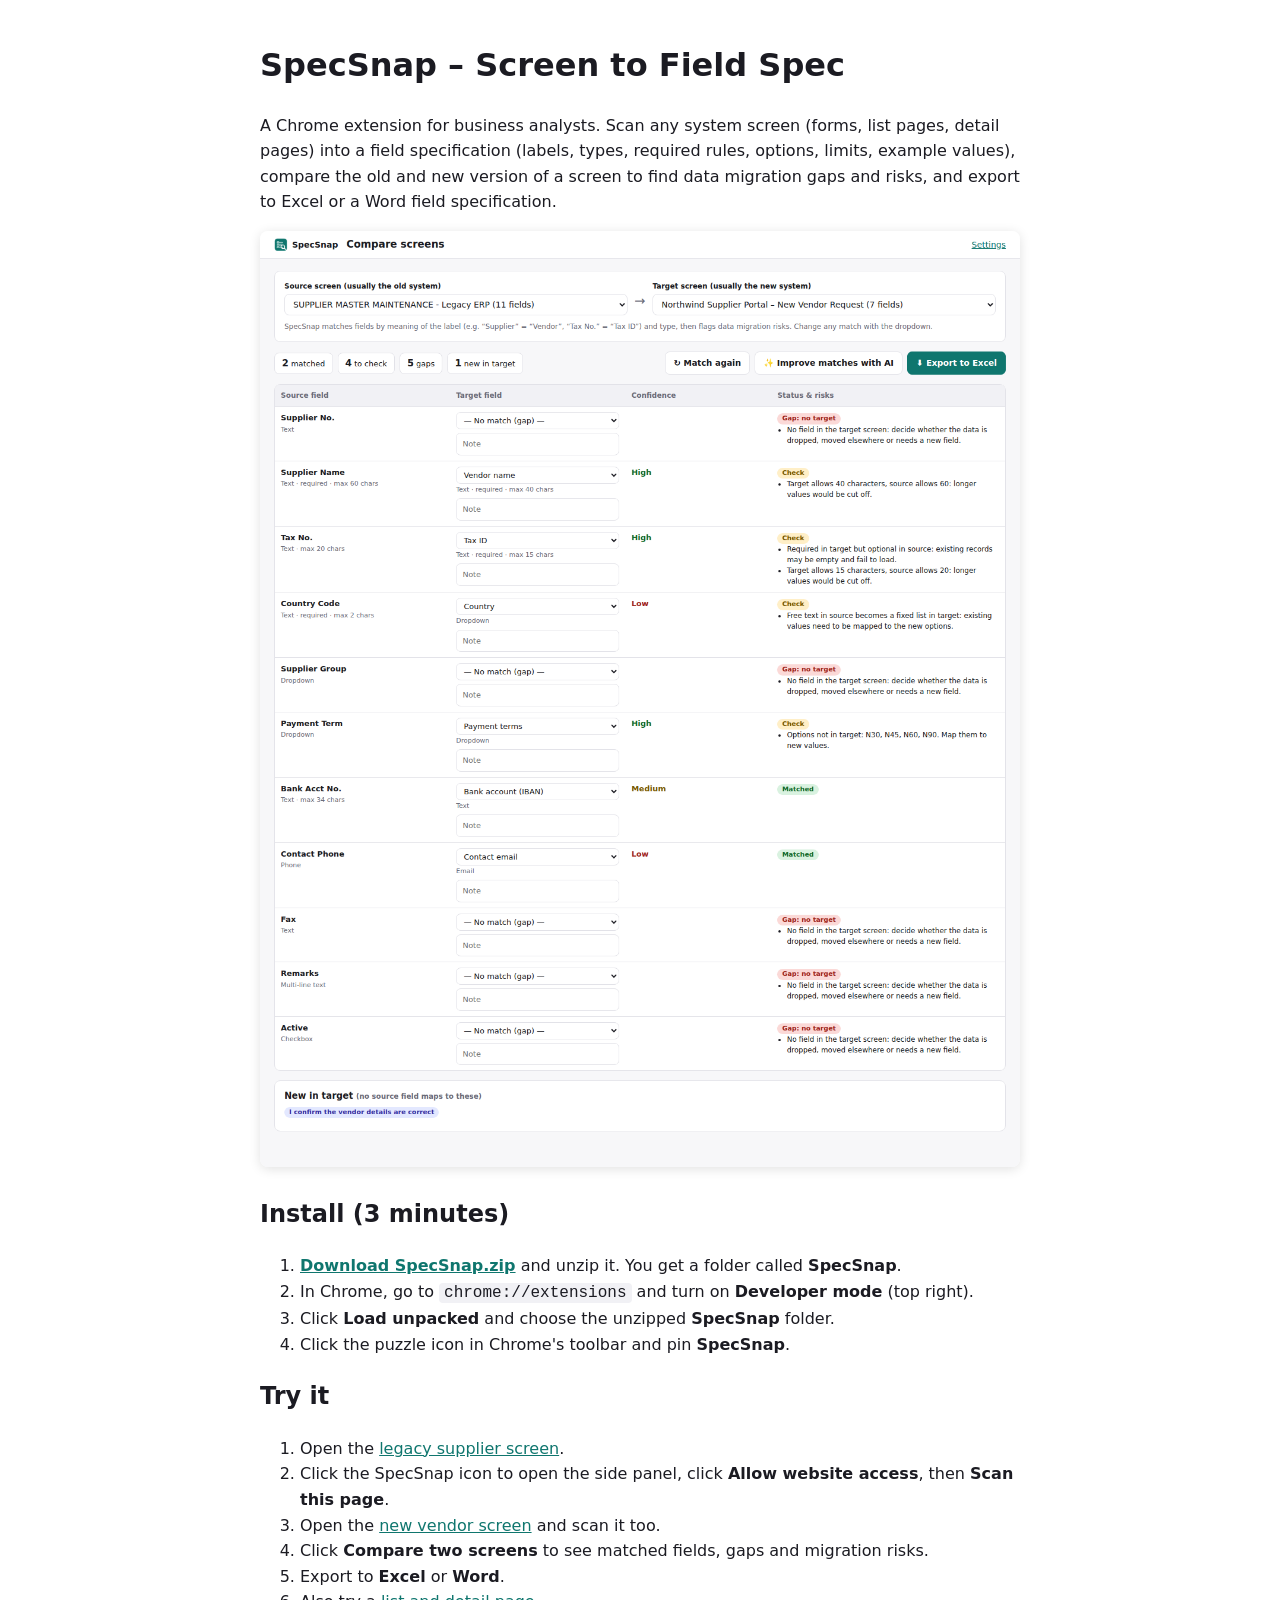
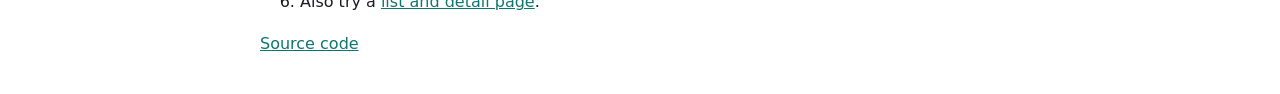
<file: docs/index.html>
<!doctype html>
<html lang="en"><head><meta charset="utf-8"><meta name="viewport" content="width=device-width, initial-scale=1">
<title>SpecSnap</title>
<style>body{max-width:760px;margin:40px auto;padding:0 20px;font:16px/1.6 system-ui,-apple-system,"Segoe UI",sans-serif;color:#1b1b22}a{color:#0f766e}img{max-width:100%;border-radius:8px;box-shadow:0 2px 12px rgba(0,0,0,.12)}code{background:#f1f1f5;padding:1px 5px;border-radius:4px}</style>
</head><body>
<h1>SpecSnap – Screen to Field Spec</h1>
<p>A Chrome extension for business analysts. Scan any system screen (forms, list pages, detail pages) into a field specification (labels, types, required rules, options, limits, example values), compare the old and new version of a screen to find data migration gaps and risks, and export to Excel or a Word field specification.</p>
<img src="screenshot.png" alt="SpecSnap comparing a legacy screen with its replacement">
<h2>Install (3 minutes)</h2>
<ol>
<li><a href="SpecSnap.zip"><b>Download SpecSnap.zip</b></a> and unzip it. You get a folder called <b>SpecSnap</b>.</li>
<li>In Chrome, go to <code>chrome://extensions</code> and turn on <b>Developer mode</b> (top right).</li>
<li>Click <b>Load unpacked</b> and choose the unzipped <b>SpecSnap</b> folder.</li>
<li>Click the puzzle icon in Chrome's toolbar and pin <b>SpecSnap</b>.</li>
</ol>
<h2>Try it</h2>
<ol>
<li>Open the <a href="demo/legacy-supplier.html">legacy supplier screen</a>.</li>
<li>Click the SpecSnap icon to open the side panel, click <b>Allow website access</b>, then <b>Scan this page</b>.</li>
<li>Open the <a href="demo/new-vendor-portal.html">new vendor screen</a> and scan it too.</li>
<li>Click <b>Compare two screens</b> to see matched fields, gaps and migration risks.</li>
<li>Export to <b>Excel</b> or <b>Word</b>.</li>
<li>Also try a <a href="demo/vendor-list.html">list and detail page</a>.</li>
</ol>
<p><a href="https://github.com/xfeng25/specsnap">Source code</a></p>
</body></html>
</file>
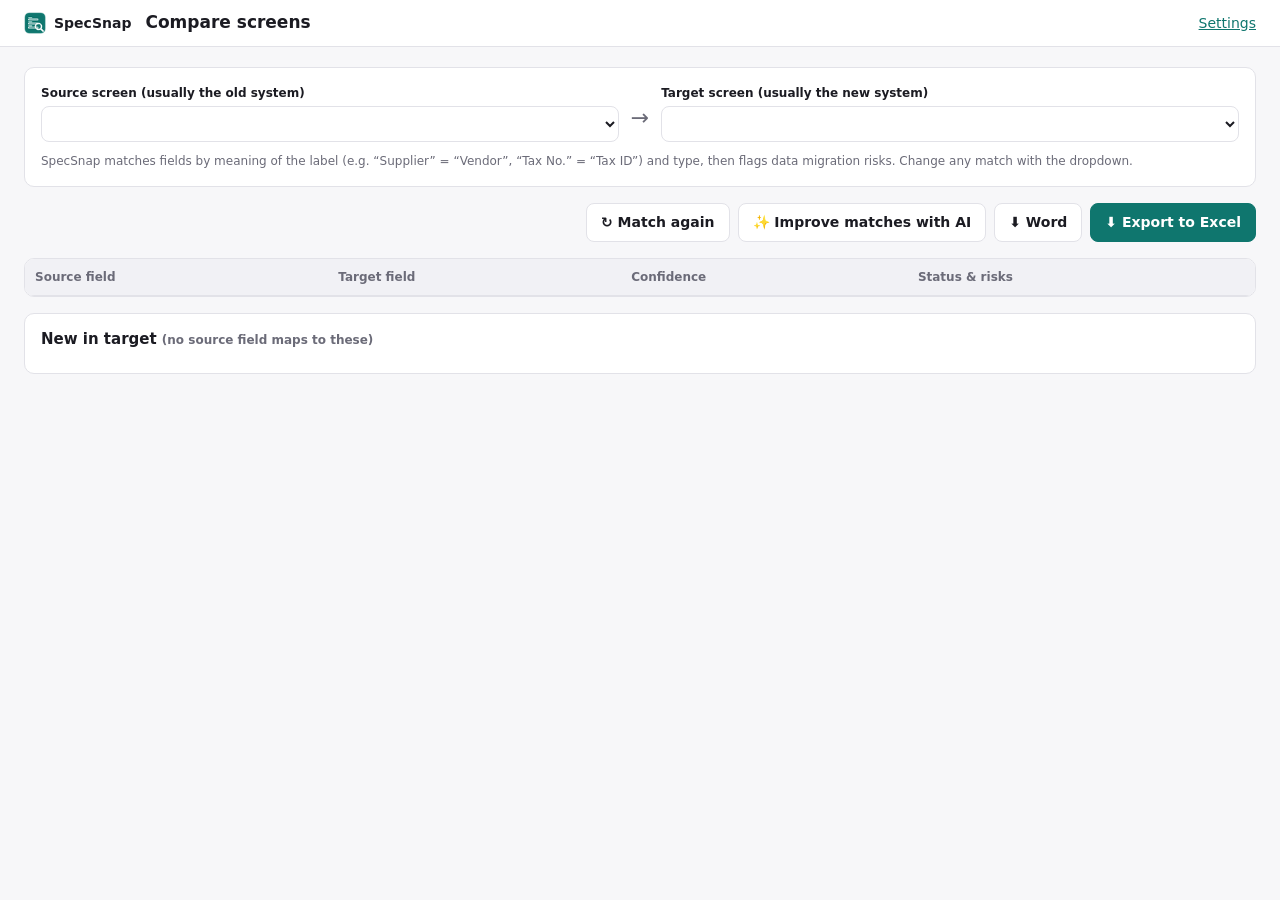
<file: extension/compare.html>
<!doctype html>
<html lang="en">
<head>
  <meta charset="utf-8">
  <meta name="viewport" content="width=device-width, initial-scale=1">
  <title>Compare screens · SpecSnap</title>
  <link rel="stylesheet" href="styles.css">
  <style>
    header.top { display: flex; align-items: center; justify-content: space-between; gap: 12px; padding: 12px 24px; background: var(--surface); border-bottom: 1px solid var(--border); position: sticky; top: 0; z-index: 10; }
    header.top .left { display: flex; align-items: center; gap: 14px; }
    header.top h1 { font-size: 17px; }
    main { max-width: 1300px; margin: 0 auto; padding: 20px 24px 60px; display: flex; flex-direction: column; gap: 16px; }
    .pick { display: grid; grid-template-columns: 1fr auto 1fr; gap: 12px; align-items: end; }
    .pick .arrow { font-size: 22px; color: var(--muted); padding-bottom: 8px; }
    .pick label.field { margin: 0; }
    .bar { display: flex; flex-wrap: wrap; gap: 8px; align-items: center; justify-content: space-between; }
    .bar .btns { display: flex; gap: 8px; flex-wrap: wrap; }
    .stats { display: flex; gap: 8px; flex-wrap: wrap; }
    .stat { background: var(--surface); border: 1px solid var(--border); border-radius: 8px; padding: 5px 12px; font-size: 13px; }
    .stat b { font-size: 16px; margin-right: 4px; }
    .table-wrap { overflow-x: auto; background: var(--surface); border: 1px solid var(--border); border-radius: var(--radius); }
    table { width: 100%; border-collapse: collapse; font-size: 13px; min-width: 980px; }
    th, td { text-align: left; padding: 9px 10px; border-bottom: 1px solid var(--border); vertical-align: top; }
    th { font-size: 12px; color: var(--muted); background: var(--surface-2); font-weight: 600; }
    tr:last-child td { border-bottom: 0; }
    td.src { width: 24%; } td.tgt { width: 24%; } td.conf { width: 90px; } td.risk { width: 32%; }
    .fl { font-weight: 600; } .fm { font-size: 11px; color: var(--muted); margin-top: 2px; }
    td select { font-size: 13px; padding: 5px 8px; }
    td input { font-size: 12px; padding: 5px 8px; margin-top: 6px; }
    .status { display: inline-block; font-size: 11px; font-weight: 700; padding: 1px 8px; border-radius: 999px; }
    .ok { background: #d9f2e0; color: #146c2e; } .check { background: #ffefc7; color: #7a5a00; } .gap { background: #fbd9d7; color: #a1261b; } .new { background: #e3e8ff; color: #3730a3; }
    .conf-High { color: #146c2e; font-weight: 700; } .conf-Medium { color: #7a5a00; font-weight: 700; } .conf-Low { color: #a1261b; font-weight: 700; }
    ul.risks { margin: 0; padding-left: 16px; font-size: 12px; }
    .src-ai { font-size: 11px; color: var(--primary); }
    .empty { padding: 40px; text-align: center; color: var(--muted); }
  </style>
</head>
<body>
  <header class="top">
    <div class="left"><div class="brand"><img src="icons/icon32.png" alt="">SpecSnap</div><h1>Compare screens</h1></div>
    <a href="options.html" target="_blank">Settings</a>
  </header>
  <main>
    <section class="card">
      <div class="pick">
        <label class="field"><span>Source screen (usually the old system)</span><select id="src"></select></label>
        <div class="arrow">→</div>
        <label class="field"><span>Target screen (usually the new system)</span><select id="tgt"></select></label>
      </div>
      <p class="muted small" style="margin:10px 0 0">SpecSnap matches fields by meaning of the label (e.g. “Supplier” = “Vendor”, “Tax No.” = “Tax ID”) and type, then flags data migration risks. Change any match with the dropdown.</p>
    </section>
    <div class="bar">
      <div class="stats" id="stats"></div>
      <div class="btns">
        <button id="rematch">↻ Match again</button>
        <button id="ai">✨ Improve matches with AI</button>
        <button id="export-word">⬇ Word</button>
        <button class="primary" id="export">⬇ Export to Excel</button>
      </div>
    </div>
    <div id="ai-error" class="callout error hidden"></div>
    <div class="table-wrap">
      <table>
        <thead><tr><th>Source field</th><th>Target field</th><th>Confidence</th><th>Status &amp; risks</th></tr></thead>
        <tbody id="rows"></tbody>
      </table>
    </div>
    <section class="card" id="new-card">
      <h2 style="margin-bottom:8px">New in target <span class="muted small">(no source field maps to these)</span></h2>
      <div id="new-list" class="small"></div>
    </section>
  </main>
  <script src="lib/exceljs.min.js"></script>
  <script src="lib/docx.iife.js"></script>
  <script type="module" src="compare.js"></script>
</body>
</html>
</file>
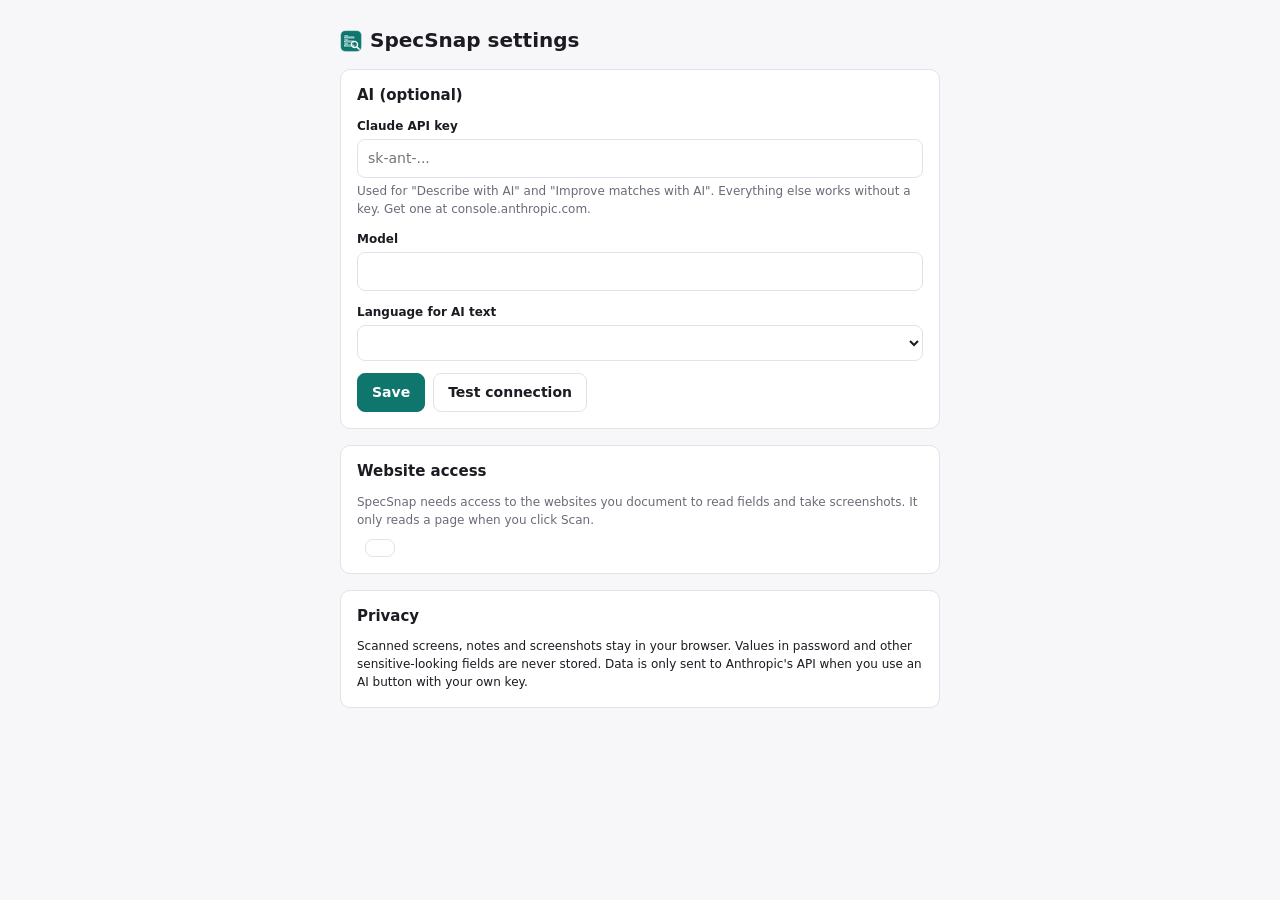
<file: extension/options.html>
<!doctype html>
<html lang="en">
<head>
  <meta charset="utf-8">
  <meta name="viewport" content="width=device-width, initial-scale=1">
  <title>Settings · SpecSnap</title>
  <link rel="stylesheet" href="styles.css">
  <style>
    main { max-width: 640px; margin: 0 auto; padding: 28px 20px 60px; display: flex; flex-direction: column; gap: 16px; }
    .card h2 { margin-bottom: 12px; }
    .row { display: flex; gap: 8px; align-items: center; flex-wrap: wrap; }
    #test-result { font-size: 13px; }
  </style>
</head>
<body>
  <main>
    <div class="brand"><img src="icons/icon32.png" alt=""><h1>SpecSnap settings</h1></div>
    <section class="card">
      <h2>AI (optional)</h2>
      <label class="field"><span>Claude API key</span><input type="password" id="apiKey" placeholder="sk-ant-..." autocomplete="off">
        <small>Used for "Describe with AI" and "Improve matches with AI". Everything else works without a key. Get one at console.anthropic.com.</small></label>
      <label class="field"><span>Model</span><input type="text" id="model"></label>
      <label class="field"><span>Language for AI text</span><select id="language"></select></label>
      <div class="row"><button class="primary" id="save">Save</button><button id="test">Test connection</button><span id="test-result"></span></div>
    </section>
    <section class="card">
      <h2>Website access</h2>
      <p class="muted small" style="margin:0 0 10px">SpecSnap needs access to the websites you document to read fields and take screenshots. It only reads a page when you click Scan.</p>
      <div class="row"><span id="access-state"></span><button id="access-btn"></button></div>
    </section>
    <section class="card">
      <h2>Privacy</h2>
      <p class="small" style="margin:0">Scanned screens, notes and screenshots stay in your browser. Values in password and other sensitive-looking fields are never stored. Data is only sent to Anthropic's API when you use an AI button with your own key.</p>
    </section>
  </main>
  <script type="module" src="options.js"></script>
</body>
</html>
</file>
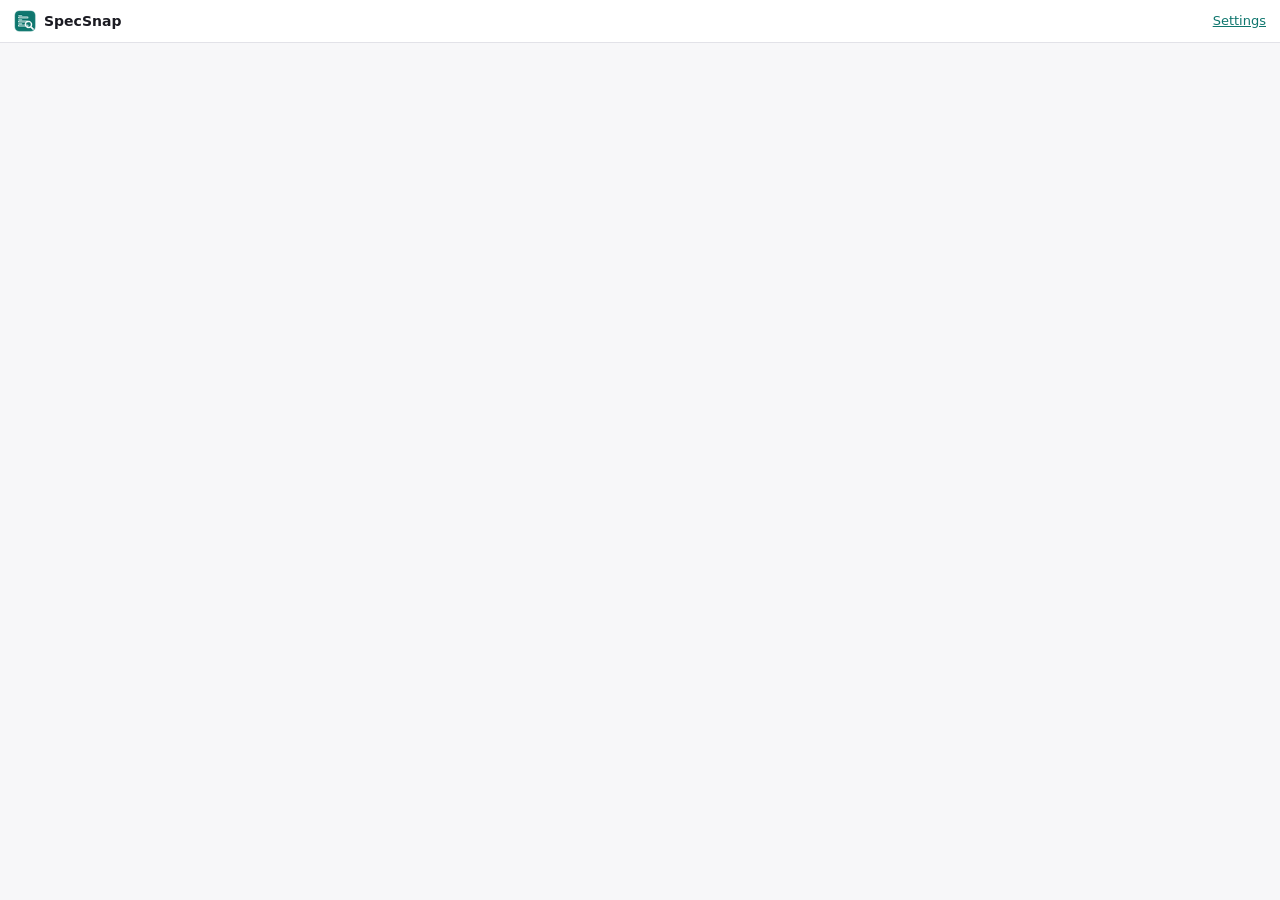
<file: extension/sidepanel.html>
<!doctype html>
<html lang="en">
<head>
  <meta charset="utf-8">
  <meta name="viewport" content="width=device-width, initial-scale=1">
  <title>SpecSnap</title>
  <link rel="stylesheet" href="styles.css">
  <link rel="stylesheet" href="sidepanel.css">
</head>
<body>
  <header class="sp-head">
    <div class="brand"><img src="icons/icon32.png" alt="">SpecSnap</div>
    <nav><a href="#" id="nav-settings">Settings</a></nav>
  </header>
  <div id="access" class="access hidden"></div>
  <main id="app"></main>
  <script src="lib/exceljs.min.js"></script>
  <script src="lib/docx.iife.js"></script>
  <script type="module" src="sidepanel.js"></script>
</body>
</html>
</file>
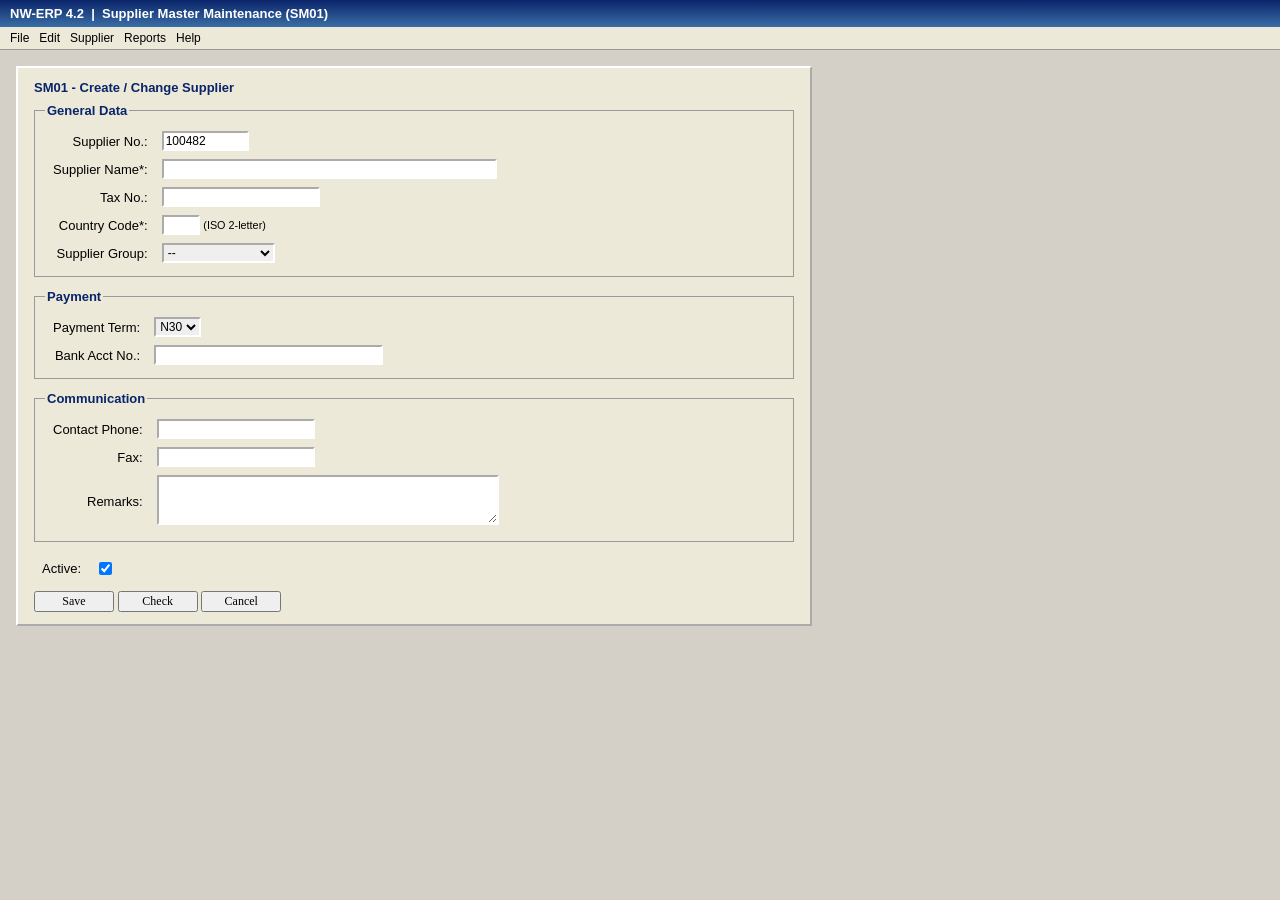
<file: docs/demo/legacy-supplier.html>
<!doctype html>
<html lang="en">
<head>
<meta charset="utf-8">
<title>SUPPLIER MASTER MAINTENANCE - Legacy ERP</title>
<!-- A fictional legacy system screen for trying SpecSnap. -->
<style>
  body { font: 13px Tahoma, Verdana, sans-serif; background: #d4d0c8; margin: 0; }
  .bar { background: linear-gradient(#0a246a, #3a6ea5); color: #fff; padding: 6px 10px; font-weight: bold; }
  .menu { background: #ece9d8; border-bottom: 1px solid #999; padding: 4px 10px; font-size: 12px; }
  .panel { margin: 16px; background: #ece9d8; border: 2px outset #fff; padding: 12px 16px; max-width: 760px; }
  h3 { margin: 0 0 8px; font-size: 13px; color: #0a246a; }
  fieldset { border: 1px solid #999; margin: 0 0 12px; padding: 8px 10px; }
  legend { font-weight: bold; color: #0a246a; }
  td { padding: 3px 6px; }
  td.l { text-align: right; white-space: nowrap; }
  input, select, textarea { font: 12px Tahoma, sans-serif; border: 2px inset #fff; }
  .btns { margin-top: 8px; }
  .btns button { font: 12px Tahoma; min-width: 80px; }
</style>
</head>
<body>
  <div class="bar">NW-ERP 4.2 &nbsp;|&nbsp; Supplier Master Maintenance (SM01)</div>
  <div class="menu">File &nbsp; Edit &nbsp; Supplier &nbsp; Reports &nbsp; Help</div>
  <div class="panel">
    <h3>SM01 - Create / Change Supplier</h3>
    <form>
      <fieldset>
        <legend>General Data</legend>
        <table>
          <tr><td class="l">Supplier No.:</td><td><input name="SUPP_NO" size="10" value="100482" readonly></td></tr>
          <tr><td class="l">Supplier Name*:</td><td><input name="SUPP_NAME1" size="45" maxlength="60" required></td></tr>
          <tr><td class="l">Tax No.:</td><td><input name="TAX_NO" size="20" maxlength="20"></td></tr>
          <tr><td class="l">Country Code*:</td><td><input name="LAND1" size="3" maxlength="2"> <small>(ISO 2-letter)</small></td></tr>
          <tr><td class="l">Supplier Group:</td><td><select name="KTOKK"><option value="">--</option><option>DOM - Domestic</option><option>FOR - Foreign</option><option>ONE - One-time</option></select></td></tr>
        </table>
      </fieldset>
      <fieldset>
        <legend>Payment</legend>
        <table>
          <tr><td class="l">Payment Term:</td><td><select name="ZTERM"><option>N30</option><option>N45</option><option>N60</option><option>N90</option></select></td></tr>
          <tr><td class="l">Bank Acct No.:</td><td><input name="BANKN" size="30" maxlength="34"></td></tr>
        </table>
      </fieldset>
      <fieldset>
        <legend>Communication</legend>
        <table>
          <tr><td class="l">Contact Phone:</td><td><input name="TELF1" type="tel" size="20"></td></tr>
          <tr><td class="l">Fax:</td><td><input name="TELFX" size="20"></td></tr>
          <tr><td class="l">Remarks:</td><td><textarea name="REMARK" rows="3" cols="45"></textarea></td></tr>
        </table>
      </fieldset>
      <table><tr><td class="l">Active:</td><td><input type="checkbox" name="ACTIVE" checked></td></tr></table>
      <div class="btns"><button type="button">Save</button> <button type="button">Check</button> <button type="button">Cancel</button></div>
    </form>
  </div>
</body>
</html>
</file>
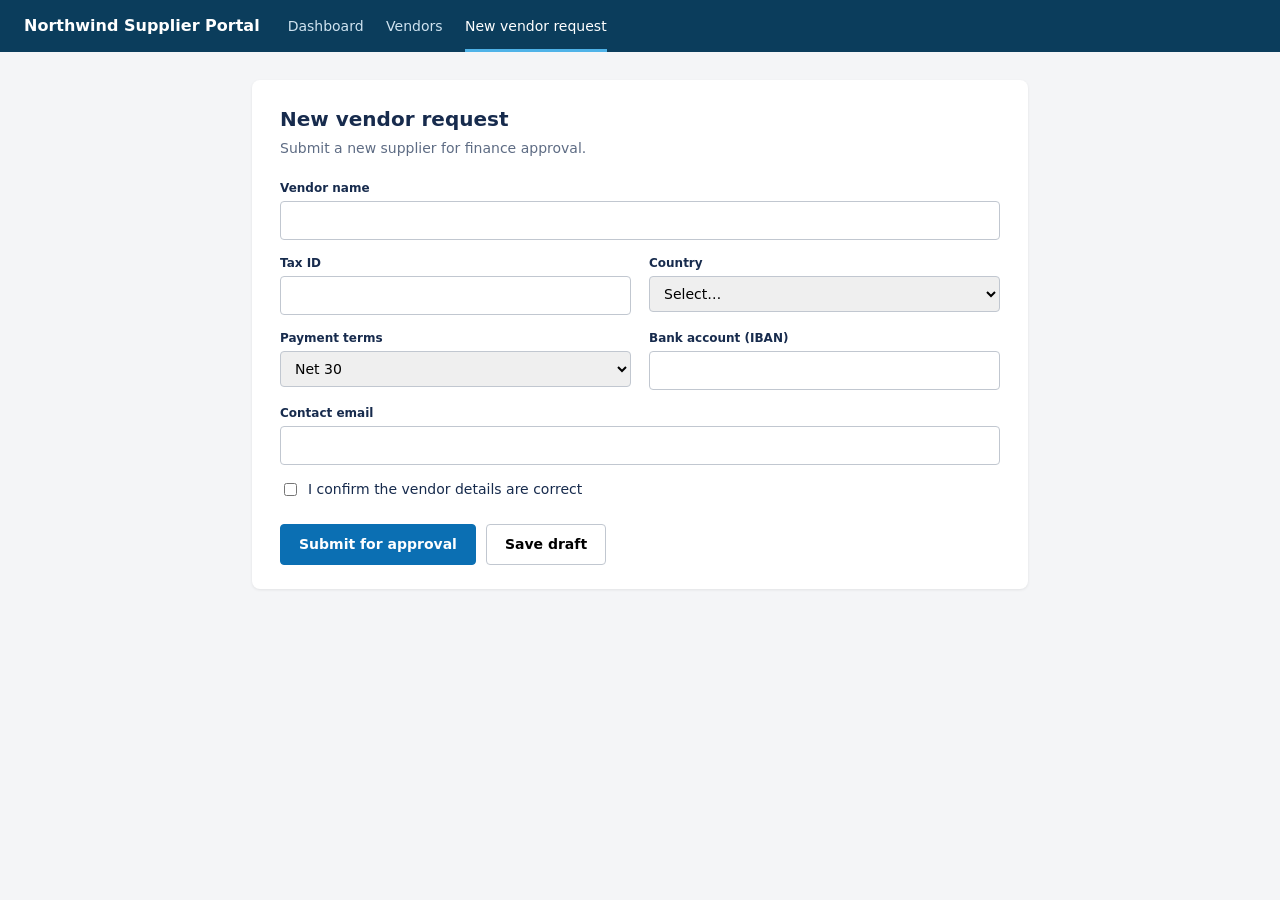
<file: docs/demo/new-vendor-portal.html>
<!doctype html>
<html lang="en">
<head>
  <meta charset="utf-8">
  <meta name="viewport" content="width=device-width, initial-scale=1">
  <title>Northwind Supplier Portal – New Vendor Request</title>
  <!-- A deliberately buggy demo app for trying ClearBug. Fictional company. -->
  <style>
    body { margin: 0; font: 14px/1.5 system-ui, sans-serif; background: #f4f5f7; color: #172b4d; }
    header { background: #0b3d5c; color: #fff; padding: 0 24px; display: flex; align-items: center; gap: 28px; height: 52px; }
    header b { font-size: 16px; }
    nav a { color: #cfe3f0; text-decoration: none; margin-right: 18px; padding: 15px 0; }
    nav a.active { color: #fff; border-bottom: 3px solid #4fb3e8; }
    main { max-width: 720px; margin: 28px auto; background: #fff; border-radius: 8px; padding: 24px 28px; box-shadow: 0 1px 3px rgba(0,0,0,.08); }
    h1 { font-size: 20px; margin: 0 0 4px; }
    p.sub { color: #5e6c84; margin: 0 0 20px; }
    .grid { display: grid; grid-template-columns: 1fr 1fr; gap: 14px 18px; }
    label { font-size: 12px; font-weight: 600; display: block; margin-bottom: 4px; }
    input, select { width: 100%; box-sizing: border-box; padding: 8px 10px; border: 1px solid #c1c7d0; border-radius: 4px; font: inherit; }
    .full { grid-column: 1 / -1; }
    .check { display: flex; gap: 8px; align-items: center; font-weight: 400; font-size: 14px; }
    .check input { width: auto; }
    .actions { margin-top: 20px; display: flex; gap: 10px; }
    button { padding: 9px 18px; border-radius: 4px; border: 1px solid #c1c7d0; background: #fff; font: inherit; font-weight: 600; cursor: pointer; }
    button.primary { background: #0b6fb3; color: #fff; border-color: #0b6fb3; }
    .banner { margin-top: 18px; padding: 12px 14px; border-radius: 4px; }
    .banner.err { background: #ffebe6; color: #bf2600; border: 1px solid #ffbdad; }
    .banner.ok { background: #e3fcef; color: #006644; }
    .view { display: none; } .view.on { display: block; }
    table { width: 100%; border-collapse: collapse; } td, th { text-align: left; padding: 8px; border-bottom: 1px solid #eee; }
  </style>
</head>
<body>
  <header>
    <b>Northwind Supplier Portal</b>
    <nav>
      <a href="#" data-view="dashboard">Dashboard</a>
      <a href="#" data-view="vendors">Vendors</a>
      <a href="#" data-view="new" class="active">New vendor request</a>
    </nav>
  </header>

  <main>
    <section class="view" id="view-dashboard">
      <h1>Dashboard</h1>
      <p class="sub">3 requests waiting for your approval.</p>
    </section>

    <section class="view" id="view-vendors">
      <h1>Vendors</h1>
      <table><tr><th>Vendor</th><th>Country</th><th>Status</th></tr>
        <tr><td>Harbor Freight Co.</td><td>United States</td><td>Active</td></tr>
        <tr><td>Kyoto Paper Works</td><td>Japan</td><td>Pending</td></tr>
      </table>
    </section>

    <section class="view on" id="view-new">
      <h1>New vendor request</h1>
      <p class="sub">Submit a new supplier for finance approval.</p>
      <form id="vendor-form">
        <div class="grid">
          <div class="full"><label for="vendor_name">Vendor name</label><input id="vendor_name" name="vendor_name" maxlength="40" required></div>
          <div><label for="tax_id">Tax ID</label><input id="tax_id" name="tax_id" maxlength="15" required></div>
          <div><label for="country">Country</label>
            <select id="country" name="country">
              <option value="">Select…</option><option>United States</option><option>Canada</option><option>China</option><option>Japan</option>
            </select></div>
          <div><label for="payment_terms">Payment terms</label>
            <select id="payment_terms" name="payment_terms"><option>Net 30</option><option>Net 45</option><option>Net 60</option></select></div>
          <div><label for="iban">Bank account (IBAN)</label><input id="iban" name="iban"></div>
          <div class="full"><label for="contact_email">Contact email</label><input id="contact_email" name="contact_email" type="email"></div>
          <div class="full"><label class="check"><input type="checkbox" id="confirm" name="confirm"> I confirm the vendor details are correct</label></div>
        </div>
        <div class="actions">
          <button type="submit" class="primary">Submit for approval</button>
          <button type="button" id="save-draft">Save draft</button>
        </div>
      </form>
      <div id="result"></div>
    </section>
  </main>

  <script>
    // Simple single-page navigation (ClearBug records these route changes)
    document.querySelectorAll('nav a').forEach((a) => a.addEventListener('click', (e) => {
      e.preventDefault();
      const v = a.dataset.view;
      document.querySelectorAll('nav a').forEach((x) => x.classList.toggle('active', x === a));
      document.querySelectorAll('.view').forEach((x) => x.classList.toggle('on', x.id === 'view-' + v));
      history.pushState({}, '', '#/' + v);
      document.title = 'Northwind Supplier Portal – ' + a.textContent;
    }));

    // BUG 1: submitting calls an API that fails, and the page crashes on the response
    document.getElementById('vendor-form').addEventListener('submit', async (e) => {
      e.preventDefault();
      const out = document.getElementById('result');
      out.innerHTML = '';
      try {
        const res = await fetch('api/vendors', { method: 'POST', body: new FormData(e.target) });
        const data = await res.json();
        out.innerHTML = '<div class="banner ok">Request ' + data.requestId + ' submitted.</div>';
      } catch (err) {
        console.error('Vendor request failed:', err);
        out.innerHTML = '<div class="banner err"><b>Something went wrong.</b> Please try again later. (Error code NW-5021)</div>';
      }
    });

    // BUG 2: "Save draft" throws a script error and nothing happens on screen
    document.getElementById('save-draft').addEventListener('click', () => {
      const draft = JSON.parse(localStorage.getItem('nw-draft'));
      draft.savedAt = new Date().toISOString();
    });
  </script>
</body>
</html>
</file>
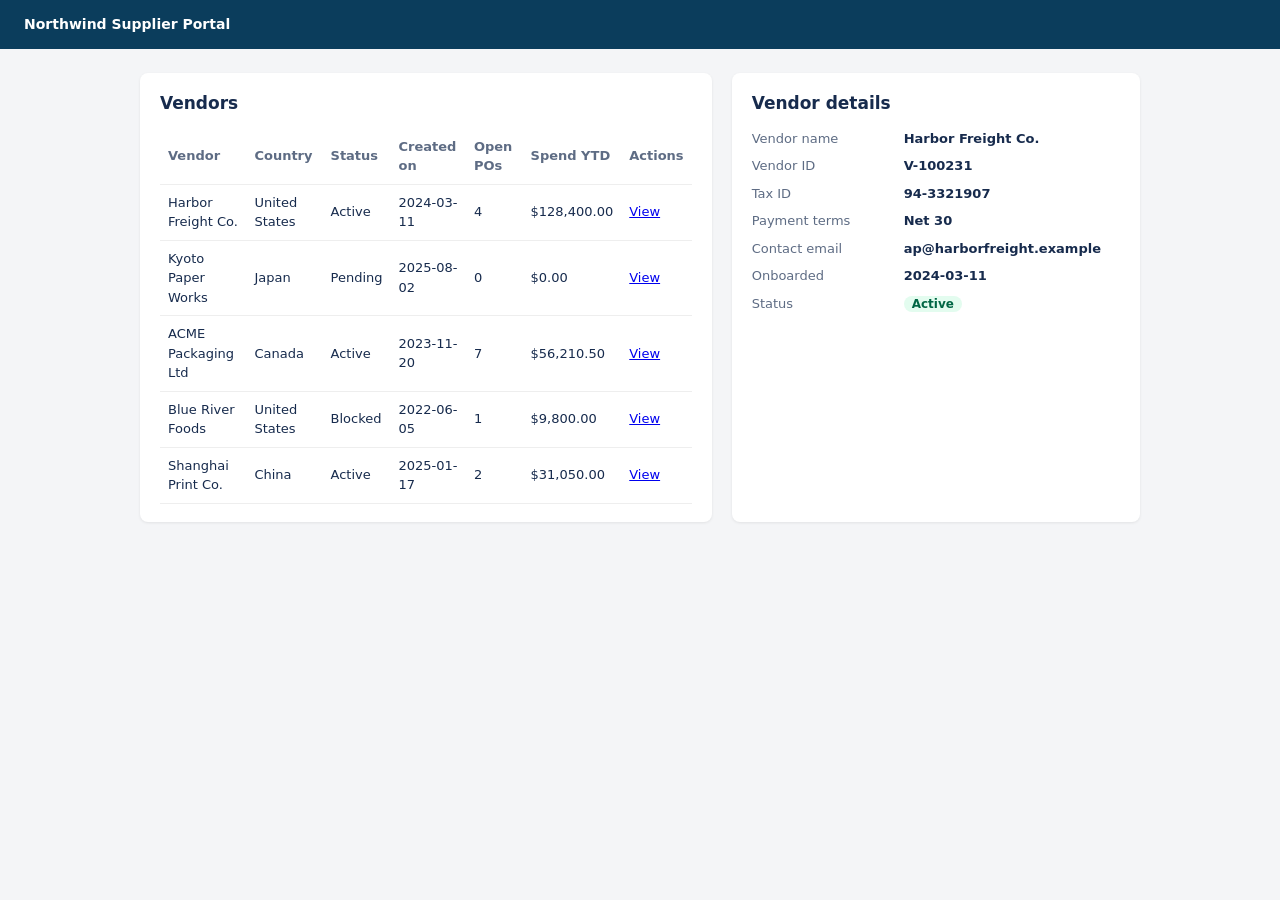
<file: docs/demo/vendor-list.html>
<!doctype html>
<html lang="en">
<head>
<meta charset="utf-8">
<title>Northwind Supplier Portal – Vendors</title>
<!-- Fictional list + detail page for trying SpecSnap on non-form screens. -->
<style>
  body { margin: 0; font: 14px/1.5 system-ui, sans-serif; background: #f4f5f7; color: #172b4d; }
  header { background: #0b3d5c; color: #fff; padding: 14px 24px; font-weight: 700; }
  main { max-width: 1000px; margin: 24px auto; display: grid; grid-template-columns: 1.4fr 1fr; gap: 20px; }
  section { background: #fff; border-radius: 8px; padding: 18px 20px; box-shadow: 0 1px 3px rgba(0,0,0,.08); }
  h2 { font-size: 17px; margin: 0 0 12px; }
  table { width: 100%; border-collapse: collapse; font-size: 13px; }
  th, td { text-align: left; padding: 8px; border-bottom: 1px solid #eee; }
  th { color: #5e6c84; font-weight: 600; }
  dl { display: grid; grid-template-columns: 140px 1fr; gap: 8px 12px; margin: 0; font-size: 13px; }
  dt { color: #5e6c84; } dd { margin: 0; font-weight: 600; }
  .badge { padding: 1px 8px; border-radius: 999px; background: #e3fcef; color: #006644; font-size: 12px; }
</style>
</head>
<body>
  <header>Northwind Supplier Portal</header>
  <main>
    <section>
      <h2>Vendors</h2>
      <table aria-label="Vendor list">
        <thead><tr><th>Vendor</th><th>Country</th><th>Status</th><th>Created on</th><th>Open POs</th><th>Spend YTD</th><th>Actions</th></tr></thead>
        <tbody>
          <tr><td>Harbor Freight Co.</td><td>United States</td><td>Active</td><td>2024-03-11</td><td>4</td><td>$128,400.00</td><td><a href="#">View</a></td></tr>
          <tr><td>Kyoto Paper Works</td><td>Japan</td><td>Pending</td><td>2025-08-02</td><td>0</td><td>$0.00</td><td><a href="#">View</a></td></tr>
          <tr><td>ACME Packaging Ltd</td><td>Canada</td><td>Active</td><td>2023-11-20</td><td>7</td><td>$56,210.50</td><td><a href="#">View</a></td></tr>
          <tr><td>Blue River Foods</td><td>United States</td><td>Blocked</td><td>2022-06-05</td><td>1</td><td>$9,800.00</td><td><a href="#">View</a></td></tr>
          <tr><td>Shanghai Print Co.</td><td>China</td><td>Active</td><td>2025-01-17</td><td>2</td><td>$31,050.00</td><td><a href="#">View</a></td></tr>
        </tbody>
      </table>
    </section>
    <section>
      <h2>Vendor details</h2>
      <dl>
        <dt>Vendor name</dt><dd>Harbor Freight Co.</dd>
        <dt>Vendor ID</dt><dd>V-100231</dd>
        <dt>Tax ID</dt><dd>94-3321907</dd>
        <dt>Payment terms</dt><dd>Net 30</dd>
        <dt>Contact email</dt><dd>ap@harborfreight.example</dd>
        <dt>Onboarded</dt><dd>2024-03-11</dd>
        <dt>Status</dt><dd><span class="badge">Active</span></dd>
      </dl>
    </section>
  </main>
</body>
</html>
</file>
<file: extension/styles.css>
:root {
  --bg: #f7f7f9;
  --surface: #ffffff;
  --surface-2: #f1f1f5;
  --text: #1b1b22;
  --muted: #6b6b78;
  --border: #e2e2e8;
  --primary: #0f766e;
  --primary-hover: #115e59;
  --primary-soft: #e6f4f2;
  --danger: #d93025;
  --danger-soft: #fdecea;
  --warn-soft: #fff6db;
  --warn-border: #f0d78a;
  --ok: #188038;
  --radius: 10px;
  --sev-critical: #b3261e;
  --sev-high: #e8710a;
  --sev-medium: #c99400;
  --sev-low: #5f6368;
  color-scheme: light;
}

@media (prefers-color-scheme: dark) {
  :root {
    --bg: #16161b;
    --surface: #1f1f26;
    --surface-2: #2a2a33;
    --text: #ececf1;
    --muted: #a0a0ad;
    --border: #34343f;
    --primary: #2dd4bf;
    --primary-hover: #5eead4;
    --primary-soft: #16302d;
    --danger: #f28b82;
    --danger-soft: #3a2220;
    --warn-soft: #3a3320;
    --warn-border: #6b5a22;
    --ok: #81c995;
    color-scheme: dark;
  }
}

* { box-sizing: border-box; }

body {
  margin: 0;
  background: var(--bg);
  color: var(--text);
  font: 14px/1.5 system-ui, -apple-system, "Segoe UI", Roboto, "PingFang SC", "Microsoft YaHei", sans-serif;
}

h1, h2, h3 { margin: 0; line-height: 1.25; }
h1 { font-size: 20px; }
h2 { font-size: 15px; }
h3 { font-size: 13px; text-transform: uppercase; letter-spacing: .04em; color: var(--muted); }

a { color: var(--primary); }

.brand { display: flex; align-items: center; gap: 8px; font-weight: 650; }
.brand img { width: 22px; height: 22px; }

.muted { color: var(--muted); }
.small { font-size: 12px; }
.hidden { display: none !important; }

label.field { display: block; margin-bottom: 12px; }
label.field > span { display: block; font-size: 12px; font-weight: 600; margin-bottom: 4px; }
label.field > small { display: block; color: var(--muted); font-size: 12px; margin-top: 4px; }

input[type=text], input[type=password], textarea, select {
  width: 100%;
  font: inherit;
  color: var(--text);
  background: var(--surface);
  border: 1px solid var(--border);
  border-radius: 8px;
  padding: 8px 10px;
}
textarea { resize: vertical; min-height: 64px; }
input:focus, textarea:focus, select:focus { outline: 2px solid var(--primary); outline-offset: -1px; border-color: transparent; }

button {
  font: inherit;
  font-weight: 600;
  border-radius: 8px;
  border: 1px solid var(--border);
  background: var(--surface);
  color: var(--text);
  padding: 8px 14px;
  cursor: pointer;
}
button:hover { background: var(--surface-2); }
button:disabled { opacity: .55; cursor: default; }
button.primary { background: var(--primary); color: #fff; border-color: var(--primary); }
button.primary:hover { background: var(--primary-hover); }
button.danger { color: var(--danger); }
button.big { width: 100%; padding: 11px 14px; font-size: 15px; }
button.link { border: 0; background: none; color: var(--primary); padding: 0; font-weight: 500; }
button.icon { padding: 2px 8px; font-weight: 500; color: var(--muted); border: 0; background: none; }
button.icon:hover { color: var(--danger); }

.card {
  background: var(--surface);
  border: 1px solid var(--border);
  border-radius: var(--radius);
  padding: 16px;
}

.callout { border-radius: 8px; padding: 10px 12px; font-size: 13px; }
.callout.warn { background: var(--warn-soft); border: 1px solid var(--warn-border); }
.callout.info { background: var(--primary-soft); }
.callout.error { background: var(--danger-soft); color: var(--danger); }
.callout ul { margin: 4px 0 0; padding-left: 18px; }

.sev { display: inline-block; font-size: 12px; font-weight: 700; padding: 1px 8px; border-radius: 999px; color: #fff; }
.sev.Critical { background: var(--sev-critical); }
.sev.High { background: var(--sev-high); }
.sev.Medium { background: var(--sev-medium); }
.sev.Low { background: var(--sev-low); }

.rec-dot { display: inline-block; width: 9px; height: 9px; border-radius: 50%; background: var(--danger); animation: pulse 1.4s infinite; }
@keyframes pulse { 50% { opacity: .35; } }

.toast {
  position: fixed; bottom: 20px; left: 50%; transform: translateX(-50%);
  background: var(--text); color: var(--bg); padding: 9px 16px; border-radius: 8px;
  font-size: 13px; z-index: 50; box-shadow: 0 4px 16px rgba(0,0,0,.2);
}

.spinner {
  display: inline-block; width: 14px; height: 14px; vertical-align: -2px; margin-right: 6px;
  border: 2px solid currentColor; border-right-color: transparent; border-radius: 50%;
  animation: spin .8s linear infinite;
}
@keyframes spin { to { transform: rotate(360deg); } }
</file>
<file: extension/sidepanel.css>
body { min-width: 300px; }
.sp-head { display: flex; align-items: center; justify-content: space-between; padding: 10px 14px; background: var(--surface); border-bottom: 1px solid var(--border); position: sticky; top: 0; z-index: 5; }
.sp-head nav { font-size: 13px; }
main { padding: 14px; display: flex; flex-direction: column; gap: 14px; }
.card h2 { margin-bottom: 6px; }
.card p { margin: 0 0 12px; color: var(--muted); font-size: 13px; }
.stack { display: flex; flex-direction: column; gap: 8px; }
.row { display: flex; gap: 8px; }
.row > * { flex: 1; }
.back { font-size: 13px; align-self: flex-start; }
.access { margin: 14px 14px 0; padding: 14px; border-radius: var(--radius); background: var(--primary-soft); border: 1px solid var(--primary); font-size: 13px; }
.access p { margin: 6px 0 10px; color: var(--muted); }
.access button { width: 100%; }

.screens { list-style: none; margin: 0; padding: 0; border: 1px solid var(--border); border-radius: var(--radius); background: var(--surface); overflow: hidden; }
.screens li { border-bottom: 1px solid var(--border); }
.screens li:last-child { border-bottom: 0; }
.screens button { width: 100%; text-align: left; border: 0; border-radius: 0; background: none; padding: 10px 12px; font-weight: 400; }
.screens button:hover { background: var(--surface-2); }
.screens .sname { font-weight: 700; font-size: 13px; display: block; overflow-wrap: anywhere; }
.screens .smeta { font-size: 11px; color: var(--muted); display: block; overflow-wrap: anywhere; }

.chip { display: inline-block; font-size: 11px; font-weight: 600; padding: 1px 7px; border-radius: 999px; background: var(--surface-2); color: var(--muted); white-space: nowrap; }
.chip.req { background: #fde8d7; color: #9a3412; }
.chip.ro { background: var(--surface-2); color: var(--muted); }
.chip.dec { background: var(--primary-soft); color: var(--primary); }
@media (prefers-color-scheme: dark) { .chip.req { background: #3b2a1c; color: #fdba74; } }

.screen-head h2 { font-size: 16px; }
.screen-head input { font-weight: 700; font-size: 15px; }
.screen-head .url { font-size: 11px; color: var(--muted); overflow-wrap: anywhere; margin: 4px 0 8px; }
.stats { font-size: 12px; color: var(--muted); display: flex; flex-wrap: wrap; gap: 4px 12px; }
.stats b { color: var(--text); }
.tools { display: flex; flex-wrap: wrap; gap: 6px; margin-top: 10px; }
.tools button { padding: 5px 10px; font-size: 13px; }

.section-title { font-size: 12px; font-weight: 700; color: var(--muted); text-transform: uppercase; letter-spacing: .04em; margin: 6px 2px -4px; }
.fields { display: flex; flex-direction: column; gap: 6px; }
.f { background: var(--surface); border: 1px solid var(--border); border-radius: var(--radius); padding: 9px 11px; }
.f .top { display: flex; align-items: flex-start; gap: 6px; }
.f .label { flex: 1; font-weight: 600; font-size: 13px; overflow-wrap: anywhere; }
.f .chips { display: flex; flex-wrap: wrap; gap: 4px; margin-top: 4px; }
.f .meta { font-size: 11px; color: var(--muted); margin-top: 4px; overflow-wrap: anywhere; }
.f .desc { font-size: 12px; margin-top: 6px; }
.f .icon-btn { border: 0; background: none; padding: 0 4px; font-size: 14px; color: var(--muted); cursor: pointer; font-weight: 400; }
.f .icon-btn:hover { color: var(--primary); }
.f .edit { margin-top: 8px; display: flex; flex-direction: column; gap: 6px; }
.f .edit label.field { margin: 0; }
.f .edit textarea { min-height: 44px; font-size: 13px; }
.f .edit input, .f .edit select { font-size: 13px; padding: 6px 8px; }
.f.open { border-color: var(--primary); }
.chip.kind { background: #e0f2fe; color: #075985; }
@media (prefers-color-scheme: dark) { .chip.kind { background: #0c2a3a; color: #7dd3fc; } }
</file>
